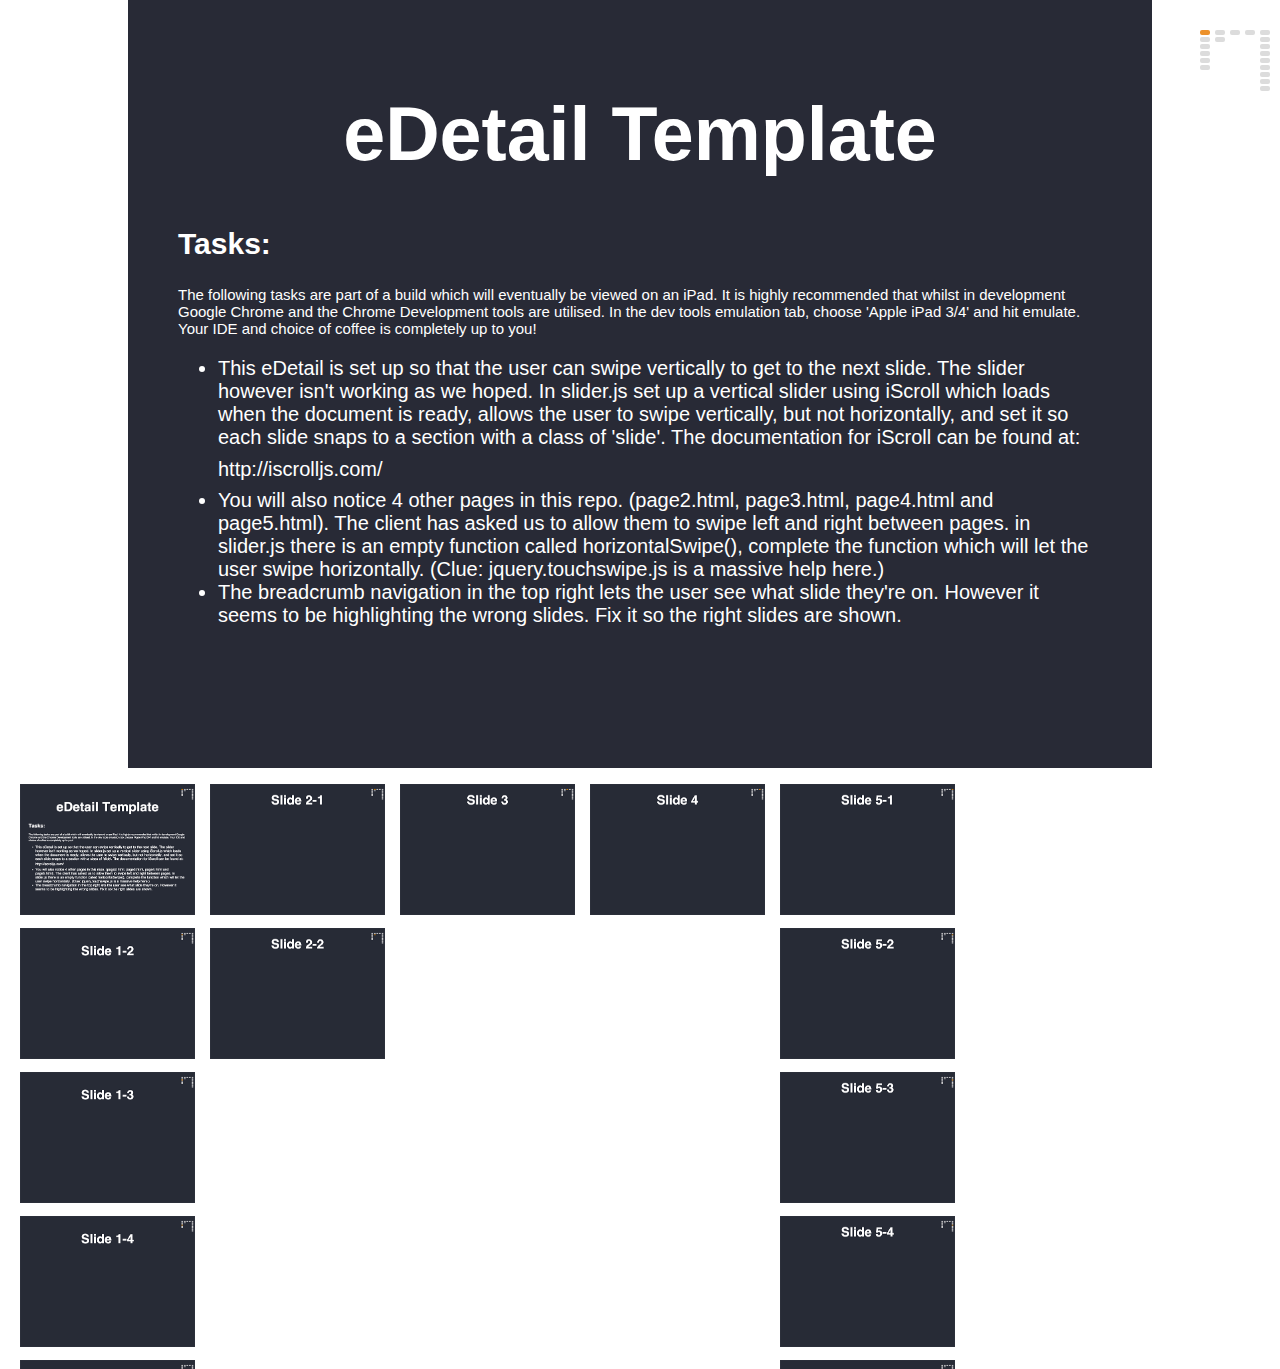
<file: index.html>
<!doctype html>
<html lang="en">
<head>
	<title>eDetail Template</title>
	<meta name="description" content="">
	<meta name="viewport" content="width=device-width, initial-scale=1.0, user-scalable=no, minimum-scale=1.0, maximum-scale=1.0">
	<meta name="apple-mobile-web-app-capable" content="yes">
	<meta name="apple-mobile-web-app-status-bar-style" content="transparent">
	<meta name="format-detection" content="telephone=no">
	<link rel="stylesheet" href="assets/css/main.css">
	<link rel="stylesheet" href="assets/css/breadcrumbs.css">
	<link rel="stylesheet" href="assets/css/style.css">

	<script>
	// Prevent bounce
	window.addEventListener("touchmove", function(event) {
		// no more scrolling
		event.preventDefault();
	}, false);
	</script>
</head>
<body>
	<div id="horizontalSwipe" data-next="page2.html"></div>
	<div id="breadcrumb">
		<ul class="breadcrumbUl">
			<li>
				<span data-breadcrumb="0"></span>
				<span data-breadcrumb="0-1"></span>
				<span data-breadcrumb="0-2"></span>
				<span data-breadcrumb="0-3"></span>
				<span data-breadcrumb="0-4"></span>
				<span data-breadcrumb="0-5"></span>
			</li>
			<li>
				<span data-breadcrumb="1"></span>
				<span data-breadcrumb="1-1"></span>
			</li>
			<li>
				<span data-breadcrumb="2"></span>
			</li>
			<li>
				<span data-breadcrumb="3"></span>
			</li>
			<li>
				<span data-breadcrumb="4"></span>
				<span data-breadcrumb="4-1"></span>
				<span data-breadcrumb="4-2"></span>
				<span data-breadcrumb="4-3"></span>
				<span data-breadcrumb="4-4"></span>
				<span data-breadcrumb="4-5"></span>
				<span data-breadcrumb="4-6"></span>
				<span data-breadcrumb="4-7"></span>
				<span data-breadcrumb="4-8"></span>
			</li>
		</ul>
	</div>

	<div class="breadcrumbNavBg"></div>
	<div class="breadcrumbNavWrapper">
		<div class="breadcrumbNav">
			<div class="navColumn">
				<a href="index.html" class="navLink">
					<img src="assets/img/nav/slide1-1.png" alt="Slide 0-1">
				</a>
				<a href="index.html#slide1" class="navLink">
					<img src="assets/img/nav/slide1-2.png" alt="Slide 0-2">
				</a>
				<a href="index.html#slide2" class="navLink">
					<img src="assets/img/nav/slide1-3.png" alt="Slide 0-3">
				</a>
				<a href="index.html#slide3" class="navLink">
					<img src="assets/img/nav/slide1-4.png" alt="Slide 0-4">
				</a>
				<a href="index.html#slide4" class="navLink">
					<img src="assets/img/nav/slide1-5.png" alt="Slide 0-5">
				</a>
				<a href="index.html#slide5" class="navLink">
					<img src="assets/img/nav/slide1-6.png" alt="Slide 0-6">
				</a>
			</div>
			<div class="navColumn">
				<a href="page2.html" class="navLink">
					<img src="assets/img/nav/slide2-1.png" alt="Slide 2-1">
				</a>
				<a href="page2.html#slide1" class="navLink">
					<img src="assets/img/nav/slide2-2.png" alt="Slide 2-2">
				</a>
			</div>
			<div class="navColumn">
				<a href="page3.html" class="navLink">
					<img src="assets/img/nav/slide3.png" alt="Slide 3">
				</a>
			</div>
			<div class="navColumn">
				<a href="page4.html" class="navLink">
					<img src="assets/img/nav/slide4.png" alt="Slide 4">
				</a>
			</div>
			<div class="navColumn">
				<a href="page5.html" class="navLink">
					<img src="assets/img/nav/slide5-1.png" alt="Slide 5-1">
				</a>
				<a href="page5.html#slide1" class="navLink">
					<img src="assets/img/nav/slide5-2.png" alt="Slide 5-2">
				</a>
				<a href="page5.html#slide2" class="navLink">
					<img src="assets/img/nav/slide5-3.png" alt="Slide 5-3">
				</a>
				<a href="page5.html#slide3" class="navLink">
					<img src="assets/img/nav/slide5-4.png" alt="Slide 5-4">
				</a>
				<a href="page5.html#slide4" class="navLink">
					<img src="assets/img/nav/slide5-5.png" alt="Slide 5-5">
				</a>
				<a href="page5.html#slide5" class="navLink">
					<img src="assets/img/nav/slide5-6.png" alt="Slide 5-6">
				</a>
				<a href="page5.html#slide6" class="navLink">
					<img src="assets/img/nav/slide5-7.png" alt="Slide 5-7">
				</a>
				<a href="page5.html#slide7" class="navLink">
					<img src="assets/img/nav/slide5-8.png" alt="Slide 5-8">
				</a>
				<a href="page5.html#slide8" class="navLink">
					<img src="assets/img/nav/slide5-9.png" alt="Slide 5-9">
				</a>
			</div>
		</div>
	</div>

	<div id="wrapper" class="wrapper">
		<div id="Slides">
			<section class="slide" data-slide="0">
				<div class="mainContainer">
					<header>
						<h1>eDetail Template</h1>
					</header>

					<h2>Tasks:</h2>

					<p>The following tasks are part of a build which will eventually be viewed on an iPad. It is highly recommended that whilst in development Google Chrome and the Chrome Development tools are utilised. In the dev tools emulation tab, choose 'Apple iPad 3/4' and hit emulate. Your IDE and choice of coffee is completely up to you!</p>
					<ul>
						<li>This eDetail is set up so that the user can swipe vertically to get to the next slide. The slider however isn't working as we hoped. In slider.js set up a vertical slider using iScroll which loads when the document is ready, allows the user to swipe vertically, but not horizontally, and set it so each slide snaps to a section with a class of 'slide'. The documentation for iScroll can be found at: <a href="http://iscrolljs.com/">http://iscrolljs.com/</a></li>
						<li>You will also notice 4 other pages in this repo. (page2.html, page3.html, page4.html and page5.html). The client has asked us to allow them to swipe left and right between pages. in slider.js there is an empty function called horizontalSwipe(), complete the function which will let the user swipe horizontally. (Clue: jquery.touchswipe.js is a massive help here.)</li>
						<li>The breadcrumb navigation in the top right lets the user see what slide they're on. However it seems to be highlighting the wrong slides. Fix it so the right slides are shown.</li>
					</ul>
				</div>
			</section>

			<section class="slide" data-slide="0-1">
				<div class="mainContainer">
					<h1>Slide 1-2</h1>
				</div>
			</section>


			<section class="slide" data-slide="0-2">
				<div class="mainContainer">
					<h1>Slide 1-3</h1>
				</div>			
			</section>

			<section class="slide" data-slide="0-3">
				<div class="mainContainer">
					<h1>Slide 1-4</h1>
				</div>
			</section>

			<section class="slide" data-slide="0-4">
				<div class="mainContainer">
					<h1>Slide 1-5</h1>
				</div>
			</section>

			<section class="slide" data-slide="0-5">
				<div class="mainContainer">
					<h1>Slide 1-6</h1>
				</div>
			</section>
		</div>
	</div>

	

	<script src="assets/js/vendor/jquery.js"></script>
	<script src="assets/js/vendor/iscroll.js"></script>
	<script src="assets/js/vendor/iscroll-zoom.js"></script>
	<script src="assets/js/vendor/jquery.touchSwipe.js"></script>
	<script src="assets/js/modules/slider.js"></script>
	<script src="assets/js/modules/breadcrumbs.js"></script> 
</body>
</html>
</file>
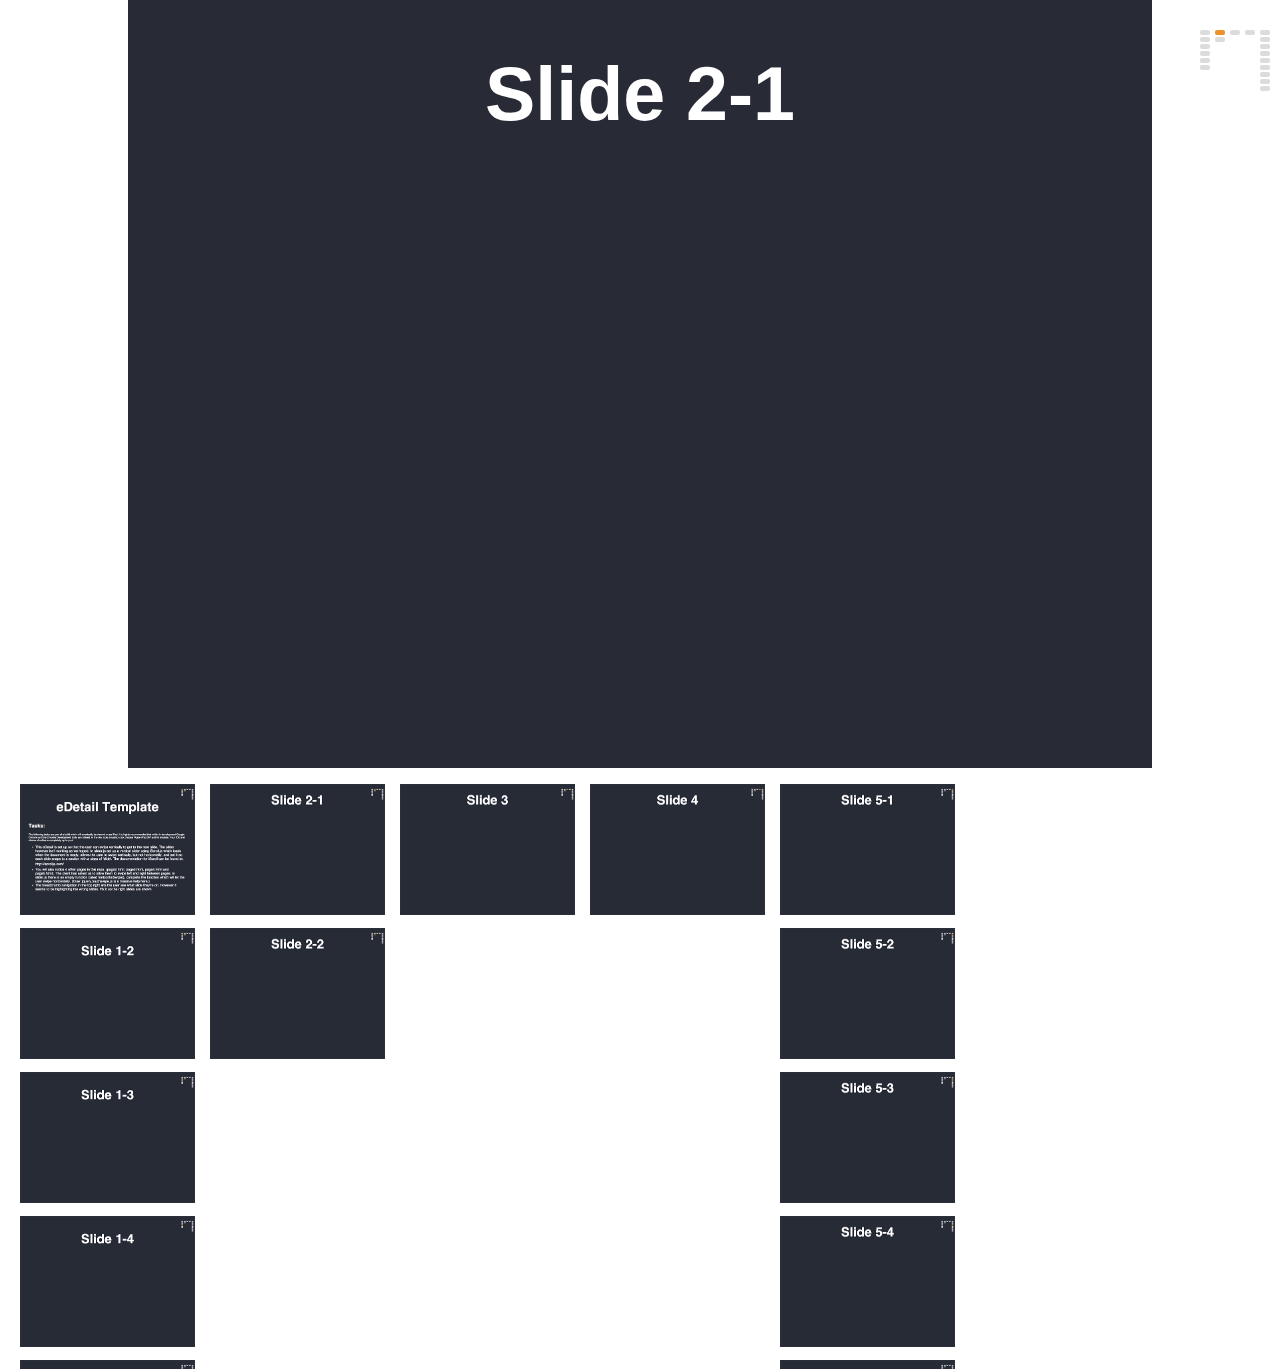
<file: page2.html>
<!doctype html>
<html lang="en">
<head>
	<title>eDetail Template</title>
	<meta name="description" content="">
	<meta name="viewport" content="width=device-width, initial-scale=1.0, user-scalable=no, minimum-scale=1.0, maximum-scale=1.0">
	<meta name="apple-mobile-web-app-capable" content="yes">
	<meta name="apple-mobile-web-app-status-bar-style" content="transparent">
	<meta name="format-detection" content="telephone=no">
	<link rel="stylesheet" href="assets/css/main.css">
	<link rel="stylesheet" href="assets/css/breadcrumbs.css">
	<link rel="stylesheet" href="assets/css/style.css">

	<script>
	// Prevent bounce
	window.addEventListener("touchmove", function(event) {
		// no more scrolling
		event.preventDefault();
	}, false);
	</script>
</head>
<body>
	<div id="horizontalSwipe" data-prev="index.html" data-next="page3.html"></div>
	<div id="breadcrumb">
		<ul class="breadcrumbUl">
			<li>
				<span data-breadcrumb="0"></span>
				<span data-breadcrumb="0-1"></span>
				<span data-breadcrumb="0-2"></span>
				<span data-breadcrumb="0-3"></span>
				<span data-breadcrumb="0-4"></span>
				<span data-breadcrumb="0-5"></span>
			</li>
			<li>
				<span data-breadcrumb="1"></span>
				<span data-breadcrumb="1-1"></span>
			</li>
			<li>
				<span data-breadcrumb="2"></span>
			</li>
			<li>
				<span data-breadcrumb="3"></span>
			</li>
			<li>
				<span data-breadcrumb="4"></span>
				<span data-breadcrumb="4-1"></span>
				<span data-breadcrumb="4-2"></span>
				<span data-breadcrumb="4-3"></span>
				<span data-breadcrumb="4-4"></span>
				<span data-breadcrumb="4-5"></span>
				<span data-breadcrumb="4-6"></span>
				<span data-breadcrumb="4-7"></span>
				<span data-breadcrumb="4-8"></span>
			</li>
		</ul>
	</div>

	<div class="breadcrumbNavBg"></div>
	<div class="breadcrumbNavWrapper">
		<div class="breadcrumbNav">
			<div class="navColumn">
				<a href="index.html" class="navLink">
					<img src="assets/img/nav/slide1-1.png" alt="Slide 1-1">
				</a>
				<a href="index.html#slide1" class="navLink">
					<img src="assets/img/nav/slide1-2.png" alt="Slide 1-2">
				</a>
				<a href="index.html#slide2" class="navLink">
					<img src="assets/img/nav/slide1-3.png" alt="Slide 1-3">
				</a>
				<a href="index.html#slide3" class="navLink">
					<img src="assets/img/nav/slide1-4.png" alt="Slide 1-4">
				</a>
				<a href="index.html#slide4" class="navLink">
					<img src="assets/img/nav/slide1-5.png" alt="Slide 1-5">
				</a>
				<a href="index.html#slide5" class="navLink">
					<img src="assets/img/nav/slide1-6.png" alt="Slide 1-6">
				</a>
			</div>
			<div class="navColumn">
				<a href="page2.html" class="navLink">
					<img src="assets/img/nav/slide2-1.png" alt="Slide 2-1">
				</a>
				<a href="page2.html#slide1" class="navLink">
					<img src="assets/img/nav/slide2-2.png" alt="Slide 2-2">
				</a>
			</div>
			<div class="navColumn">
				<a href="page3.html" class="navLink">
					<img src="assets/img/nav/slide3.png" alt="Slide 3">
				</a>
			</div>
			<div class="navColumn">
				<a href="page4.html" class="navLink">
					<img src="assets/img/nav/slide4.png" alt="Slide 4">
				</a>
			</div>
			<div class="navColumn">
				<a href="page5.html" class="navLink">
					<img src="assets/img/nav/slide5-1.png" alt="Slide 5-1">
				</a>
				<a href="page5.html#slide1" class="navLink">
					<img src="assets/img/nav/slide5-2.png" alt="Slide 5-2">
				</a>
				<a href="page5.html#slide2" class="navLink">
					<img src="assets/img/nav/slide5-3.png" alt="Slide 5-3">
				</a>
				<a href="page5.html#slide3" class="navLink">
					<img src="assets/img/nav/slide5-4.png" alt="Slide 5-4">
				</a>
				<a href="page5.html#slide4" class="navLink">
					<img src="assets/img/nav/slide5-5.png" alt="Slide 5-5">
				</a>
				<a href="page5.html#slide5" class="navLink">
					<img src="assets/img/nav/slide5-6.png" alt="Slide 5-6">
				</a>
				<a href="page5.html#slide6" class="navLink">
					<img src="assets/img/nav/slide5-7.png" alt="Slide 5-7">
				</a>
				<a href="page5.html#slide7" class="navLink">
					<img src="assets/img/nav/slide5-8.png" alt="Slide 5-8">
				</a>
				<a href="page5.html#slide8" class="navLink">
					<img src="assets/img/nav/slide5-9.png" alt="Slide 5-9">
				</a>
			</div>
		</div>
	</div>

	<div id="wrapper" class="wrapper">
		<div id="Slides">
			<section class="slide" data-slide="1">
				<h1>Slide 2-1</h1>
			</section>
			<section class="slide" data-slide="1-1">
				<h1>Slide 2-2</h1>
			</section>
		</div>
	</div>

	<script src="assets/js/vendor/jquery.js"></script>
	<script src="assets/js/vendor/iscroll.js"></script>
	<script src="assets/js/vendor/iscroll-zoom.js"></script>
	<script src="assets/js/vendor/jquery.touchSwipe.js"></script>
	<script src="assets/js/modules/slider.js"></script>
	<script src="assets/js/modules/breadcrumbs.js"></script>
</body>
</html>
</file>
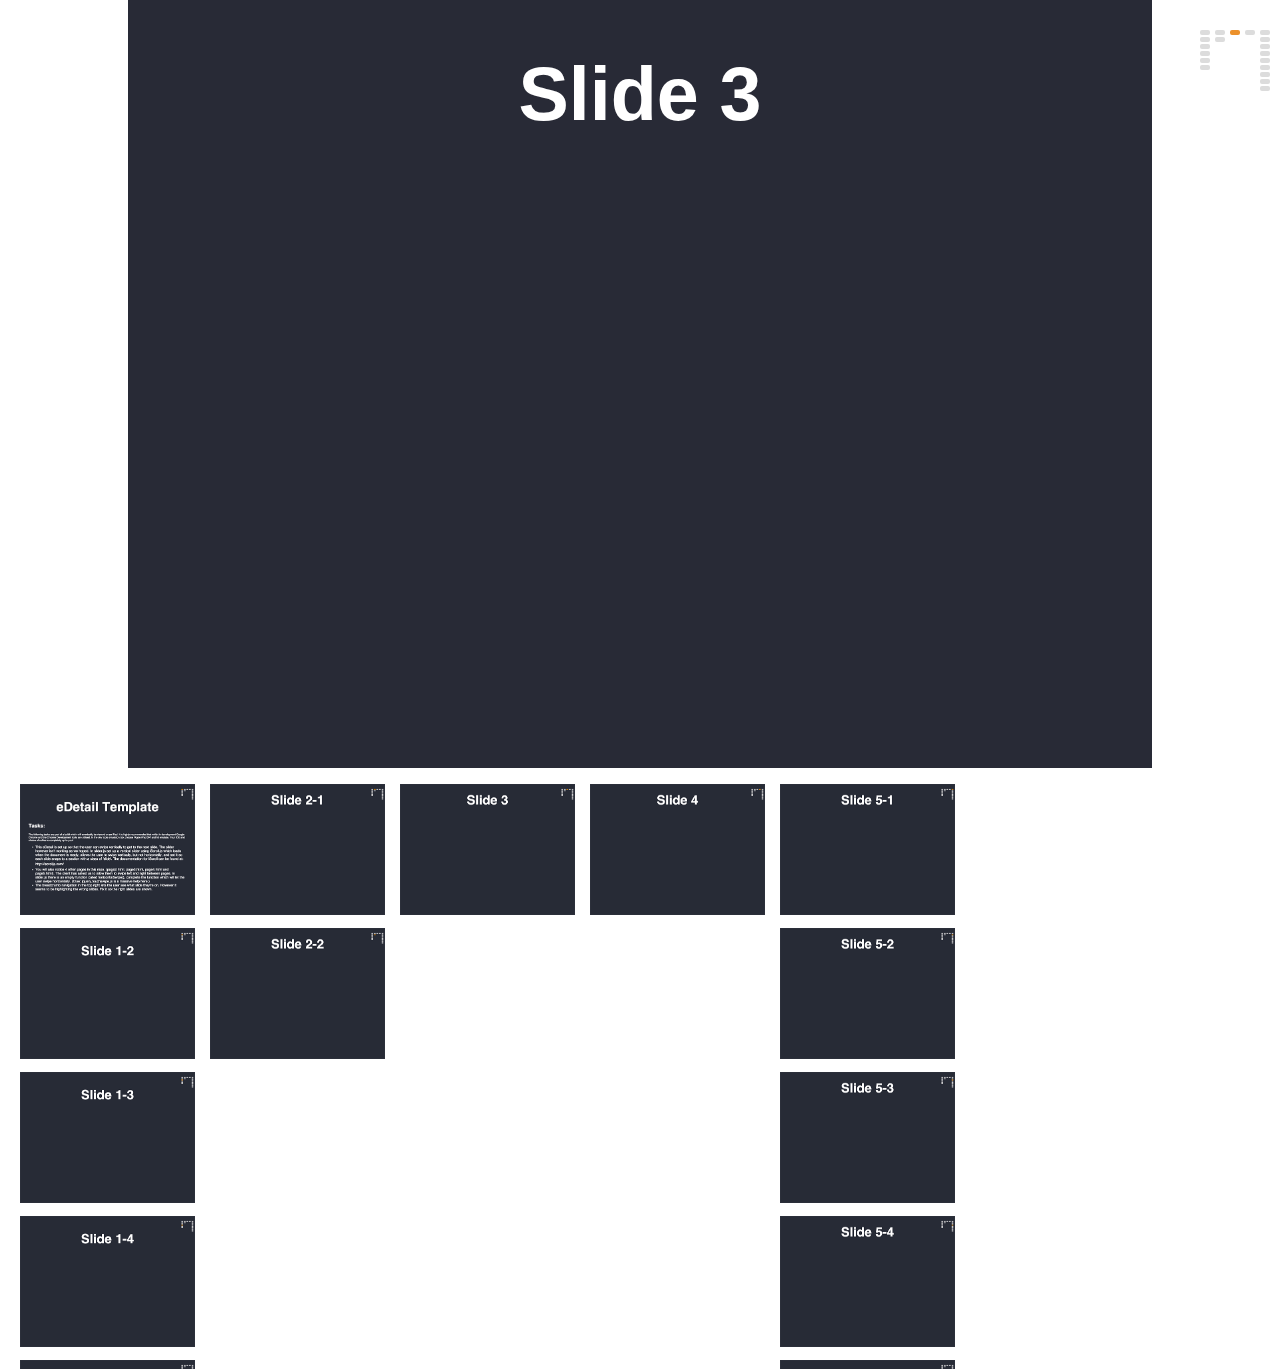
<file: page3.html>
<!doctype html>
<html lang="en">
<head>
	<title>eDetail Template</title>
	<meta name="description" content="">
	<meta name="viewport" content="width=device-width, initial-scale=1.0, user-scalable=no, minimum-scale=1.0, maximum-scale=1.0">
	<meta name="apple-mobile-web-app-capable" content="yes">
	<meta name="apple-mobile-web-app-status-bar-style" content="transparent">
	<meta name="format-detection" content="telephone=no">
	<link rel="stylesheet" href="assets/css/main.css">
	<link rel="stylesheet" href="assets/css/breadcrumbs.css">
	<link rel="stylesheet" href="assets/css/style.css">

	<script>
	// Prevent bounce
	window.addEventListener("touchmove", function(event) {
		// no more scrolling
		event.preventDefault();
	}, false);
	</script>
</head>
<body>
	<div id="horizontalSwipe" data-prev="page2.html" data-next="page4.html"></div>
	<div id="breadcrumb">
		<ul class="breadcrumbUl">
			<li>
				<span data-breadcrumb="0"></span>
				<span data-breadcrumb="0-1"></span>
				<span data-breadcrumb="0-2"></span>
				<span data-breadcrumb="0-3"></span>
				<span data-breadcrumb="0-4"></span>
				<span data-breadcrumb="0-5"></span>
			</li>
			<li>
				<span data-breadcrumb="1"></span>
				<span data-breadcrumb="1-1"></span>
			</li>
			<li>
				<span data-breadcrumb="2"></span>
			</li>
			<li>
				<span data-breadcrumb="3"></span>
			</li>
			<li>
				<span data-breadcrumb="4"></span>
				<span data-breadcrumb="4-1"></span>
				<span data-breadcrumb="4-2"></span>
				<span data-breadcrumb="4-3"></span>
				<span data-breadcrumb="4-4"></span>
				<span data-breadcrumb="4-5"></span>
				<span data-breadcrumb="4-6"></span>
				<span data-breadcrumb="4-7"></span>
				<span data-breadcrumb="4-8"></span>
			</li>
		</ul>
	</div>

	<div class="breadcrumbNavBg"></div>
	<div class="breadcrumbNavWrapper">
		<div class="breadcrumbNav">
			<div class="navColumn">
				<a href="index.html" class="navLink">
					<img src="assets/img/nav/slide1-1.png" alt="Slide 0-1">
				</a>
				<a href="index.html#slide1" class="navLink">
					<img src="assets/img/nav/slide1-2.png" alt="Slide 0-2">
				</a>
				<a href="index.html#slide2" class="navLink">
					<img src="assets/img/nav/slide1-3.png" alt="Slide 0-3">
				</a>
				<a href="index.html#slide3" class="navLink">
					<img src="assets/img/nav/slide1-4.png" alt="Slide 0-4">
				</a>
				<a href="index.html#slide4" class="navLink">
					<img src="assets/img/nav/slide1-5.png" alt="Slide 0-5">
				</a>
				<a href="index.html#slide5" class="navLink">
					<img src="assets/img/nav/slide1-6.png" alt="Slide 0-6">
				</a>
			</div>
			<div class="navColumn">
				<a href="page2.html" class="navLink">
					<img src="assets/img/nav/slide2-1.png" alt="Slide 2-1">
				</a>
				<a href="page2.html#slide1" class="navLink">
					<img src="assets/img/nav/slide2-2.png" alt="Slide 2-2">
				</a>
			</div>
			<div class="navColumn">
				<a href="page3.html" class="navLink">
					<img src="assets/img/nav/slide3.png" alt="Slide 3">
				</a>
			</div>
			<div class="navColumn">
				<a href="page4.html" class="navLink">
					<img src="assets/img/nav/slide4.png" alt="Slide 4">
				</a>
			</div>
			<div class="navColumn">
				<a href="page5.html" class="navLink">
					<img src="assets/img/nav/slide5-1.png" alt="Slide 5-1">
				</a>
				<a href="page5.html#slide1" class="navLink">
					<img src="assets/img/nav/slide5-2.png" alt="Slide 5-2">
				</a>
				<a href="page5.html#slide2" class="navLink">
					<img src="assets/img/nav/slide5-3.png" alt="Slide 5-3">
				</a>
				<a href="page5.html#slide3" class="navLink">
					<img src="assets/img/nav/slide5-4.png" alt="Slide 5-4">
				</a>
				<a href="page5.html#slide4" class="navLink">
					<img src="assets/img/nav/slide5-5.png" alt="Slide 5-5">
				</a>
				<a href="page5.html#slide5" class="navLink">
					<img src="assets/img/nav/slide5-6.png" alt="Slide 5-6">
				</a>
				<a href="page5.html#slide6" class="navLink">
					<img src="assets/img/nav/slide5-7.png" alt="Slide 5-7">
				</a>
				<a href="page5.html#slide7" class="navLink">
					<img src="assets/img/nav/slide5-8.png" alt="Slide 5-8">
				</a>
				<a href="page5.html#slide8" class="navLink">
					<img src="assets/img/nav/slide5-9.png" alt="Slide 5-9">
				</a>
			</div>
		</div>
	</div>

	<div id="wrapper" class="wrapper">
		<div id="Slides">
			<section class="slide" data-slide="2">
				<h1>Slide 3</h1>
			</section>
		</div>
	</div>

	<script src="assets/js/vendor/jquery.js"></script>
	<script src="assets/js/vendor/iscroll.js"></script>
	<script src="assets/js/vendor/iscroll-zoom.js"></script>
	<script src="assets/js/vendor/jquery.touchSwipe.js"></script>
	<script src="assets/js/modules/slider.js"></script>
	<script src="assets/js/modules/breadcrumbs.js"></script>
</body>
</html>
</file>
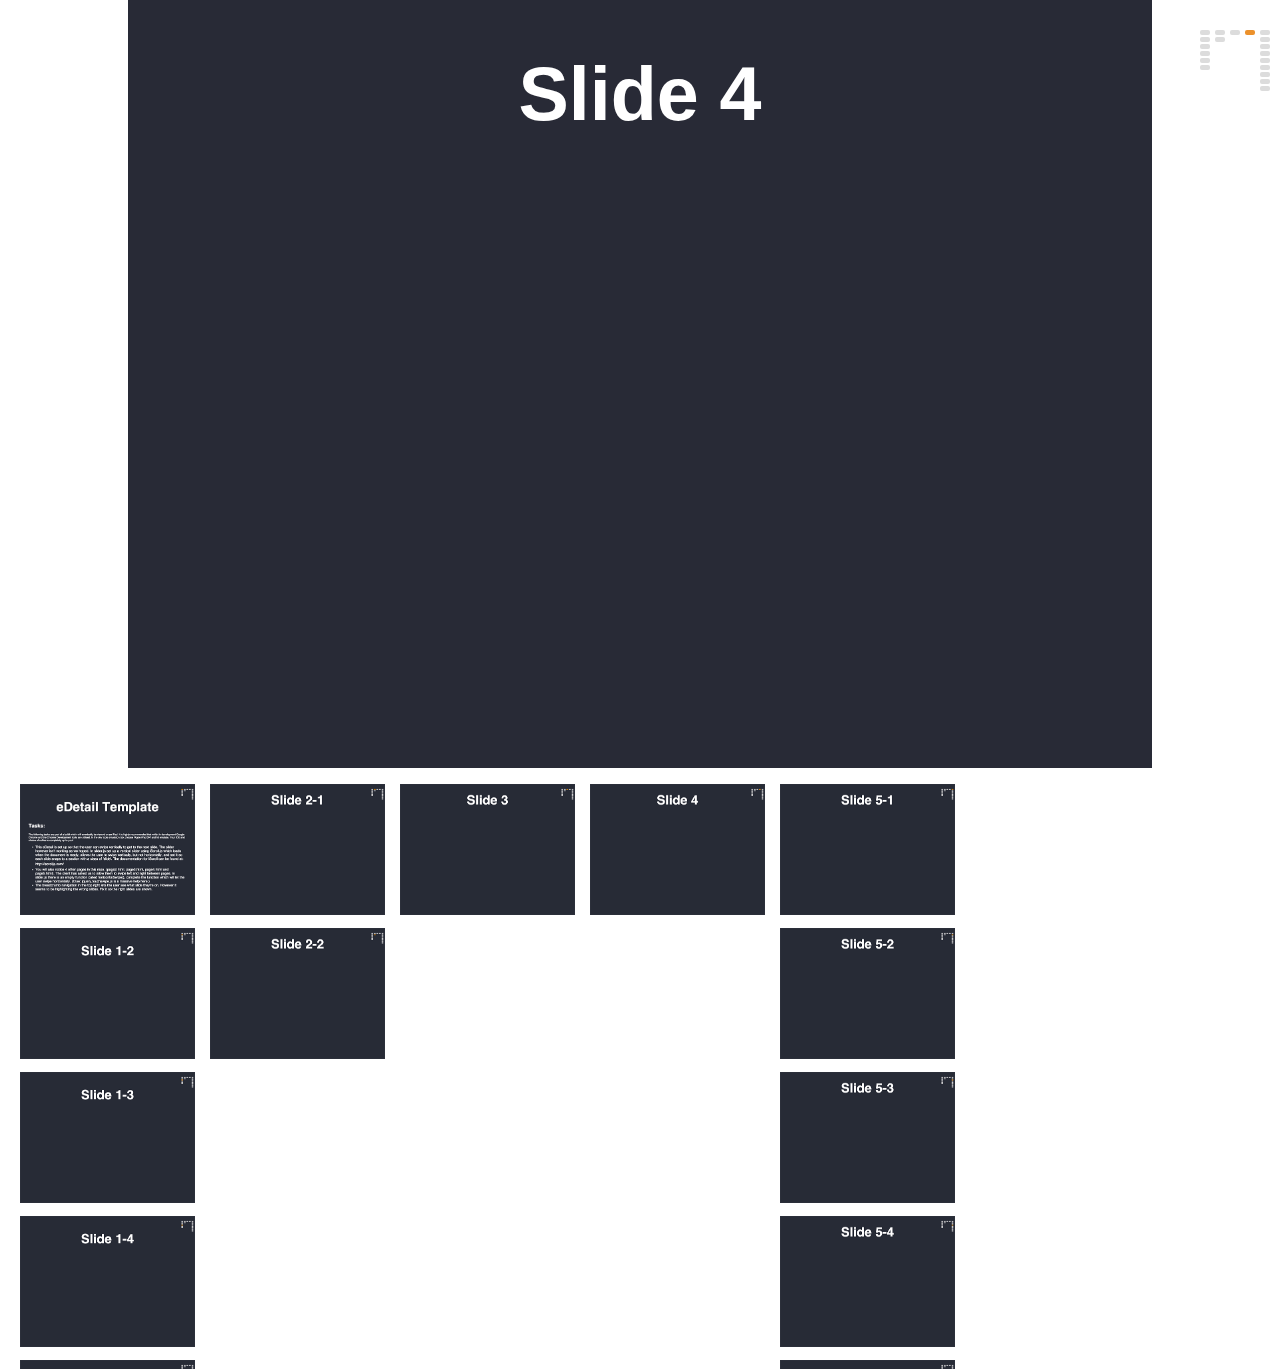
<file: page4.html>
<!doctype html>
<html lang="en">
<head>
	<title>eDetail Template</title>
	<meta name="description" content="">
	<meta name="viewport" content="width=device-width, initial-scale=1.0, user-scalable=no, minimum-scale=1.0, maximum-scale=1.0">
	<meta name="apple-mobile-web-app-capable" content="yes">
	<meta name="apple-mobile-web-app-status-bar-style" content="transparent">
	<meta name="format-detection" content="telephone=no">
	<link rel="stylesheet" href="assets/css/main.css">
	<link rel="stylesheet" href="assets/css/breadcrumbs.css">
	<link rel="stylesheet" href="assets/css/style.css">

	<script>
	// Prevent bounce
	window.addEventListener("touchmove", function(event) {
		// no more scrolling
		event.preventDefault();
	}, false);
	</script>
</head>
<body>
	<div id="horizontalSwipe" data-prev="page3.html" data-next="page5.html"></div>
	<div id="breadcrumb">
		<ul class="breadcrumbUl">
			<li>
				<span data-breadcrumb="0"></span>
				<span data-breadcrumb="0-1"></span>
				<span data-breadcrumb="0-2"></span>
				<span data-breadcrumb="0-3"></span>
				<span data-breadcrumb="0-4"></span>
				<span data-breadcrumb="0-5"></span>
			</li>
			<li>
				<span data-breadcrumb="1"></span>
				<span data-breadcrumb="1-1"></span>
			</li>
			<li>
				<span data-breadcrumb="2"></span>
			</li>
			<li>
				<span data-breadcrumb="3"></span>
			</li>
			<li>
				<span data-breadcrumb="4"></span>
				<span data-breadcrumb="4-1"></span>
				<span data-breadcrumb="4-2"></span>
				<span data-breadcrumb="4-3"></span>
				<span data-breadcrumb="4-4"></span>
				<span data-breadcrumb="4-5"></span>
				<span data-breadcrumb="4-6"></span>
				<span data-breadcrumb="4-7"></span>
				<span data-breadcrumb="4-8"></span>
			</li>
		</ul>
	</div>

	<div class="breadcrumbNavBg"></div>
	<div class="breadcrumbNavWrapper">
		<div class="breadcrumbNav">
			<div class="navColumn">
				<a href="index.html" class="navLink">
					<img src="assets/img/nav/slide1-1.png" alt="Slide 0-1">
				</a>
				<a href="index.html#slide1" class="navLink">
					<img src="assets/img/nav/slide1-2.png" alt="Slide 0-2">
				</a>
				<a href="index.html#slide2" class="navLink">
					<img src="assets/img/nav/slide1-3.png" alt="Slide 0-3">
				</a>
				<a href="index.html#slide3" class="navLink">
					<img src="assets/img/nav/slide1-4.png" alt="Slide 0-4">
				</a>
				<a href="index.html#slide4" class="navLink">
					<img src="assets/img/nav/slide1-5.png" alt="Slide 0-5">
				</a>
				<a href="index.html#slide5" class="navLink">
					<img src="assets/img/nav/slide1-6.png" alt="Slide 0-6">
				</a>
			</div>
			<div class="navColumn">
				<a href="page2.html" class="navLink">
					<img src="assets/img/nav/slide2-1.png" alt="Slide 2-1">
				</a>
				<a href="page2.html#slide1" class="navLink">
					<img src="assets/img/nav/slide2-2.png" alt="Slide 2-2">
				</a>
			</div>
			<div class="navColumn">
				<a href="page3.html" class="navLink">
					<img src="assets/img/nav/slide3.png" alt="Slide 3">
				</a>
			</div>
			<div class="navColumn">
				<a href="page4.html" class="navLink">
					<img src="assets/img/nav/slide4.png" alt="Slide 4">
				</a>
			</div>
			<div class="navColumn">
				<a href="page5.html" class="navLink">
					<img src="assets/img/nav/slide5-1.png" alt="Slide 5-1">
				</a>
				<a href="page5.html#slide1" class="navLink">
					<img src="assets/img/nav/slide5-2.png" alt="Slide 5-2">
				</a>
				<a href="page5.html#slide2" class="navLink">
					<img src="assets/img/nav/slide5-3.png" alt="Slide 5-3">
				</a>
				<a href="page5.html#slide3" class="navLink">
					<img src="assets/img/nav/slide5-4.png" alt="Slide 5-4">
				</a>
				<a href="page5.html#slide4" class="navLink">
					<img src="assets/img/nav/slide5-5.png" alt="Slide 5-5">
				</a>
				<a href="page5.html#slide5" class="navLink">
					<img src="assets/img/nav/slide5-6.png" alt="Slide 5-6">
				</a>
				<a href="page5.html#slide6" class="navLink">
					<img src="assets/img/nav/slide5-7.png" alt="Slide 5-7">
				</a>
				<a href="page5.html#slide7" class="navLink">
					<img src="assets/img/nav/slide5-8.png" alt="Slide 5-8">
				</a>
				<a href="page5.html#slide8" class="navLink">
					<img src="assets/img/nav/slide5-9.png" alt="Slide 5-9">
				</a>
			</div>
		</div>
	</div>

	<div id="wrapper" class="wrapper">
		<div id="Slides">
			<section class="slide" data-slide="3">
				<h1>Slide 4</h1>
			</section>
		</div>
	</div>

	<script src="assets/js/vendor/jquery.js"></script>
	<script src="assets/js/vendor/iscroll.js"></script>
	<script src="assets/js/vendor/iscroll-zoom.js"></script>
	<script src="assets/js/vendor/jquery.touchSwipe.js"></script>
	<script src="assets/js/modules/slider.js"></script>
	<script src="assets/js/modules/breadcrumbs.js"></script>
</body>
</html>
</file>
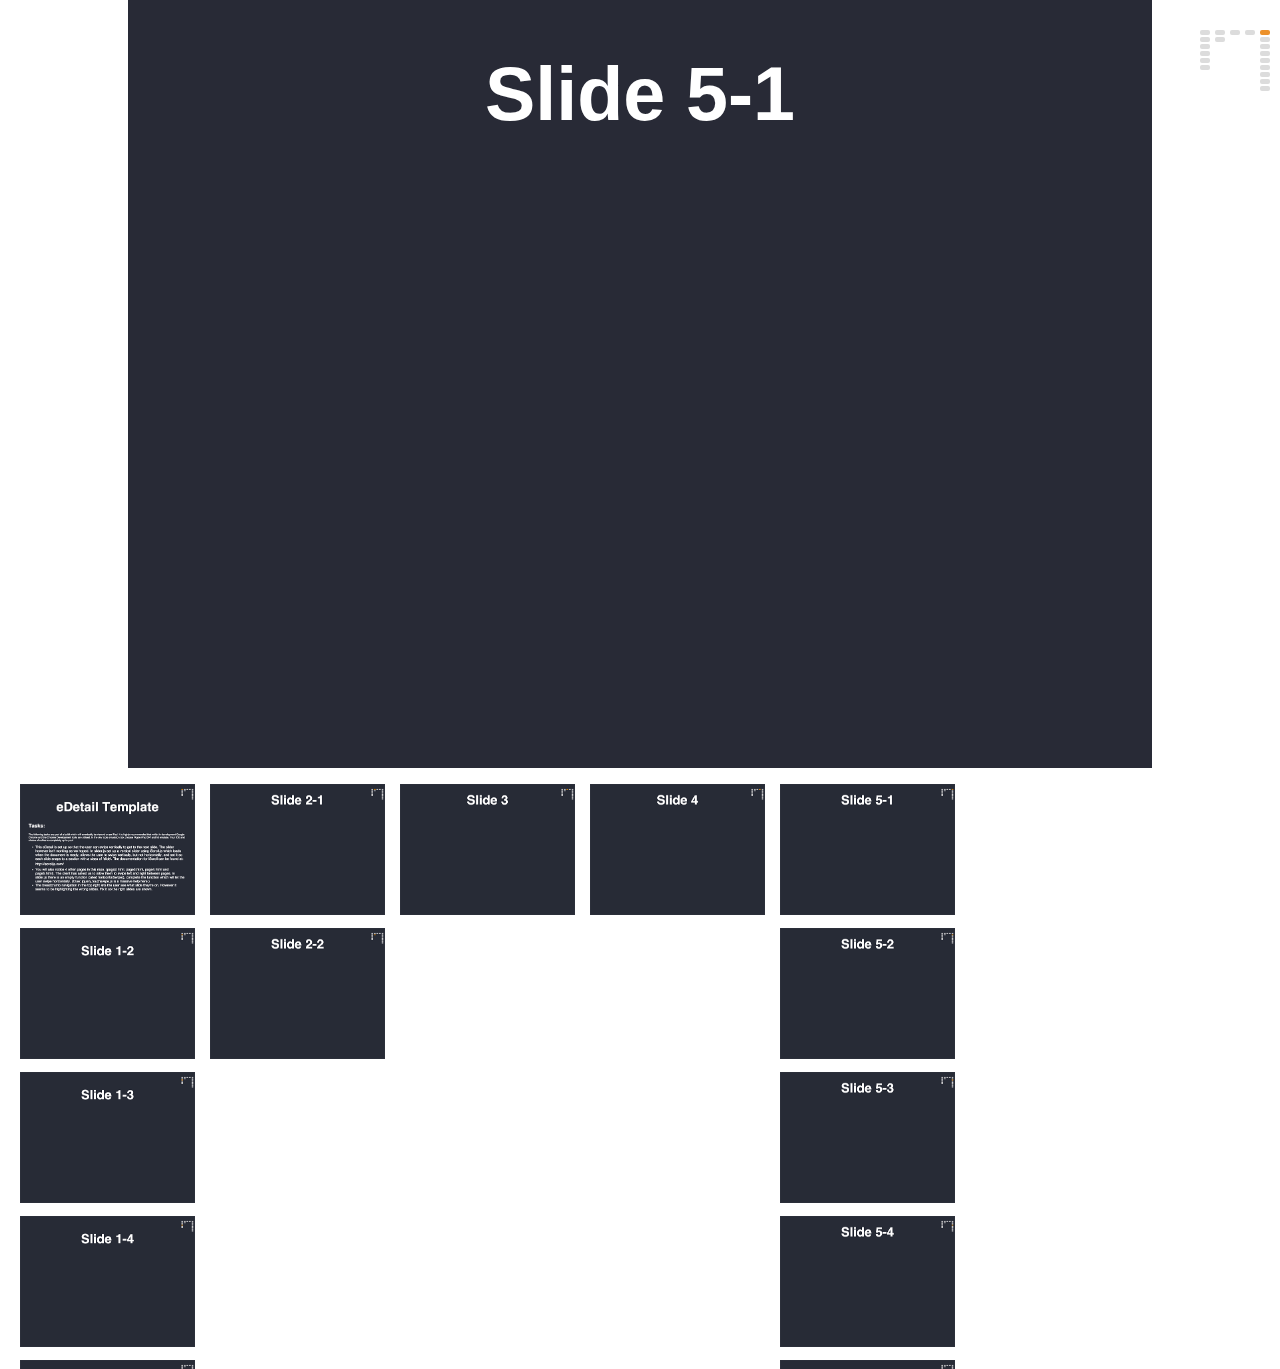
<file: page5.html>
<!doctype html>
<html lang="en">
<head>
	<title>eDetail Template</title>
	<meta name="description" content="">
	<meta name="viewport" content="width=device-width, initial-scale=1.0, user-scalable=no, minimum-scale=1.0, maximum-scale=1.0">
	<meta name="apple-mobile-web-app-capable" content="yes">
	<meta name="apple-mobile-web-app-status-bar-style" content="transparent">
	<meta name="format-detection" content="telephone=no">
	<link rel="stylesheet" href="assets/css/main.css">
	<link rel="stylesheet" href="assets/css/breadcrumbs.css">
	<link rel="stylesheet" href="assets/css/style.css">

	<script>
	// Prevent bounce
	window.addEventListener("touchmove", function(event) {
		// no more scrolling
		event.preventDefault();
	}, false);
	</script>
</head>
<body>
	<div id="horizontalSwipe" data-prev="page4.html"></div>
	<div id="breadcrumb">
		<ul class="breadcrumbUl">
			<li>
				<span data-breadcrumb="0"></span>
				<span data-breadcrumb="0-1"></span>
				<span data-breadcrumb="0-2"></span>
				<span data-breadcrumb="0-3"></span>
				<span data-breadcrumb="0-4"></span>
				<span data-breadcrumb="0-5"></span>
			</li>
			<li>
				<span data-breadcrumb="1"></span>
				<span data-breadcrumb="1-1"></span>
			</li>
			<li>
				<span data-breadcrumb="2"></span>
			</li>
			<li>
				<span data-breadcrumb="3"></span>
			</li>
			<li>
				<span data-breadcrumb="4"></span>
				<span data-breadcrumb="4-1"></span>
				<span data-breadcrumb="4-2"></span>
				<span data-breadcrumb="4-3"></span>
				<span data-breadcrumb="4-4"></span>
				<span data-breadcrumb="4-5"></span>
				<span data-breadcrumb="4-6"></span>
				<span data-breadcrumb="4-7"></span>
				<span data-breadcrumb="4-8"></span>
			</li>
		</ul>
	</div>

	<div class="breadcrumbNavBg"></div>
	<div class="breadcrumbNavWrapper">
		<div class="breadcrumbNav">
			<div class="navColumn">
				<a href="index.html" class="navLink">
					<img src="assets/img/nav/slide1-1.png" alt="Slide 0-1">
				</a>
				<a href="index.html#slide1" class="navLink">
					<img src="assets/img/nav/slide1-2.png" alt="Slide 0-2">
				</a>
				<a href="index.html#slide2" class="navLink">
					<img src="assets/img/nav/slide1-3.png" alt="Slide 0-3">
				</a>
				<a href="index.html#slide3" class="navLink">
					<img src="assets/img/nav/slide1-4.png" alt="Slide 0-4">
				</a>
				<a href="index.html#slide4" class="navLink">
					<img src="assets/img/nav/slide1-5.png" alt="Slide 0-5">
				</a>
				<a href="index.html#slide5" class="navLink">
					<img src="assets/img/nav/slide1-6.png" alt="Slide 0-6">
				</a>
			</div>
			<div class="navColumn">
				<a href="page2.html" class="navLink">
					<img src="assets/img/nav/slide2-1.png" alt="Slide 2-1">
				</a>
				<a href="page2.html#slide1" class="navLink">
					<img src="assets/img/nav/slide2-2.png" alt="Slide 2-2">
				</a>
			</div>
			<div class="navColumn">
				<a href="page3.html" class="navLink">
					<img src="assets/img/nav/slide3.png" alt="Slide 3">
				</a>
			</div>
			<div class="navColumn">
				<a href="page4.html" class="navLink">
					<img src="assets/img/nav/slide4.png" alt="Slide 4">
				</a>
			</div>
			<div class="navColumn">
				<a href="page5.html" class="navLink">
					<img src="assets/img/nav/slide5-1.png" alt="Slide 5-1">
				</a>
				<a href="page5.html#slide1" class="navLink">
					<img src="assets/img/nav/slide5-2.png" alt="Slide 5-2">
				</a>
				<a href="page5.html#slide2" class="navLink">
					<img src="assets/img/nav/slide5-3.png" alt="Slide 5-3">
				</a>
				<a href="page5.html#slide3" class="navLink">
					<img src="assets/img/nav/slide5-4.png" alt="Slide 5-4">
				</a>
				<a href="page5.html#slide4" class="navLink">
					<img src="assets/img/nav/slide5-5.png" alt="Slide 5-5">
				</a>
				<a href="page5.html#slide5" class="navLink">
					<img src="assets/img/nav/slide5-6.png" alt="Slide 5-6">
				</a>
				<a href="page5.html#slide6" class="navLink">
					<img src="assets/img/nav/slide5-7.png" alt="Slide 5-7">
				</a>
				<a href="page5.html#slide7" class="navLink">
					<img src="assets/img/nav/slide5-8.png" alt="Slide 5-8">
				</a>
				<a href="page5.html#slide8" class="navLink">
					<img src="assets/img/nav/slide5-9.png" alt="Slide 5-9">
				</a>
			</div>
		</div>
	</div>

	<div id="wrapper" class="wrapper">
		<div id="Slides">
			<section class="slide" data-slide="4">
				<h1>Slide 5-1</h1>
			</section>
			<section class="slide" data-slide="4-1">
				<h1>Slide 5-2</h1>
			</section>
			<section class="slide" data-slide="4-2">
				<h1>Slide 5-3</h1>
			</section>
			<section class="slide" data-slide="4-3">
				<h1>Slide 5-4</h1>
			</section>
			<section class="slide" data-slide="4-4">
				<h1>Slide 5-5</h1>
			</section>
			<section class="slide" data-slide="4-5">
				<h1>Slide 5-6</h1>
			</section>
			<section class="slide" data-slide="4-6">
				<h1>Slide 5-7</h1>
			</section>
			<section class="slide" data-slide="4-7">
				<h1>Slide 5-8</h1>
			</section>
			<section class="slide" data-slide="4-8">
				<h1>Slide 5-9</h1>
			</section>
		</div>
	</div>

	<script src="assets/js/vendor/jquery.js"></script>
	<script src="assets/js/vendor/iscroll.js"></script>
	<script src="assets/js/vendor/iscroll-zoom.js"></script>
	<script src="assets/js/vendor/jquery.touchSwipe.js"></script>
	<script src="assets/js/modules/slider.js"></script>
	<script src="assets/js/modules/breadcrumbs.js"></script>
</body>
</html>
</file>
<file: assets/css/main.css>
* {
  box-sizing: border-box;
  -webkit-user-select: none;
  user-select: none; }

article, aside, details, figcaption, figure, footer, header, hgroup, nav, section, summary {
  display: block; }

audio, canvas, video {
  display: inline-block; }

audio:not([controls]) {
  display: none;
  height: 0; }

[hidden], template {
  display: none; }

html {
  background: #fff;
  color: #000;
  -webkit-text-size-adjust: 100%;
  -ms-text-size-adjust: 100%; }

html, button, input, select, textarea {
  font-family: sans-serif; }

body {
  margin: 0; }

a {
  background: transparent; }
  a:focus {
    outline: thin dotted; }
  a:hover, a:active {
    outline: 0; }

h1 {
  margin: 0.67em 0;
  font-size: 2em; }

h2 {
  margin: 0.83em 0;
  font-size: 1.5em; }

h3 {
  margin: 1em 0;
  font-size: 1.17em; }

h4 {
  margin: 1.33em 0;
  font-size: 1em; }

h5 {
  margin: 1.67em 0;
  font-size: 0.83em; }

h6 {
  margin: 2.33em 0;
  font-size: 0.75em; }

abbr[title] {
  border-bottom: 1px dotted; }

b, strong {
  font-weight: bold; }

dfn {
  font-style: italic; }

mark {
  background: #ff0;
  color: #000; }

code, kbd, pre, samp {
  font-size: 1em;
  font-family: monospace, serif; }

pre {
  white-space: pre;
  white-space: pre-wrap;
  word-wrap: break-word; }

q {
  quotes: "\201C" "\201D" "\2018" "\2019"; }

q:before, q:after {
  content: '';
  content: none; }

small {
  font-size: 80%; }

sub, sup {
  position: relative;
  vertical-align: baseline;
  font-size: 75%;
  line-height: 0; }

sup {
  top: -0.5em; }

sub {
  bottom: -0.25em; }

img {
  border: 0; }

svg:not(:root) {
  overflow: hidden; }

figure {
  margin: 0; }

fieldset {
  margin: 0 2px;
  padding: 0.35em 0.625em 0.75em;
  border: 1px solid #c0c0c0; }

legend {
  padding: 0;
  border: 0;
  white-space: normal; }

button, input, select, textarea {
  margin: 0;
  vertical-align: baseline;
  font-size: 100%;
  font-family: inherit; }

button, input {
  line-height: normal; }

button {
  margin: 0;
  padding: 0;
  outline: none;
  border: none;
  background: transparent;
  color: inherit; }

button, select {
  text-transform: none; }

button, html input[type="button"], input[type="reset"], input[type="submit"] {
  cursor: pointer;
  -webkit-appearance: button; }

button[disabled], input[disabled] {
  cursor: default; }

input[type="checkbox"], input[type="radio"] {
  box-sizing: border-box;
  padding: 0; }

input[type="search"] {
  box-sizing: content-box;
  -webkit-appearance: textfield; }

input[type="search"]::-webkit-search-cancel-button, input[type="search"]::-webkit-search-decoration {
  -webkit-appearance: none; }

button::-moz-focus-inner, input::-moz-focus-inner {
  padding: 0;
  border: 0; }

textarea {
  overflow: auto;
  vertical-align: top; }

table {
  border-spacing: 0;
  border-collapse: collapse; }

html, body {
  overflow: hidden;
  font-family: "Helvetica Neue", Arial, Helvetica, sans-serif;
  font-size: 14px;
  height: 100%; }

#wrapper {
  margin: 0 auto; }

#Slides {
  min-width: 1024px; }

.wrapper, .content {
  position: relative;
  overflow: hidden;
  width: 1024px;
  height: 768px; }
  .wrapper .slide, .content .slide {
    position: relative;
    float: left;
    width: 1024px;
    height: 768px; }
    .wrapper .slide .content, .content .slide .content {
      padding: 50px; }
</file>
<file: assets/css/breadcrumbs.css>
#breadcrumb {
	position: absolute;
	right: 10px;
	top: 10px;
	z-index: 2;
}

#breadcrumb ul.breadcrumbUl {
	list-style-type: none;
}

#breadcrumb ul.breadcrumbUl li {
	float: left;
	margin-left: 5px;
}

#breadcrumb ul.breadcrumbUl li span{
	display: block;
	width: 10px;
	height: 5px;
	border-radius: 2px;
	background: #dcdcdc;
	margin-bottom: 2px;
}

#breadcrumb ul.breadcrumbUl li span.on{
	background: #ec912b;
}

.breadcrumbNavBg {
	position: absolute;
	top: 0;
	left: 0;
	width: 100%;
	min-height: 0px;
	background: #000000;
	z-index: 10000;
	opacity: 0;
	transition: opacity .5s;
}

.breadcrumbNavBg.active {
	min-height: 768px;
	opacity: 0.8;
}

.breadcrumbNavBg.height {
	min-height: 768px;
}

.breadcrumbNavWrapper {
	position: absolute;
	top: 110px;
	left: 0;
	width: 100%;
	height: 600px;
	z-index: 10001;
	-webkit-transform: translate(0,659px);
	transform: translate(0,659px);
	transition: all .5s;
	overflow: hidden;
}

.breadcrumbNavWrapper.active {
	-webkit-transform: translate(0);
	transform: translate(0);
}

.breadcrumbNav{
	position: absolute;
	top: 15px;
	left: 20px;
	white-space: nowrap;
	padding-right: 20px;
	width: 1024px;
}


.navColumn {
	display: inline-block;
	width: 190px;
	height: 100%;
	float: left;
}

.navLink {
	display: inline-block;
	float: left;
}

.navLink img {
	max-width: 175px;
	max-height: 131px;
}
</file>
<file: assets/css/style.css>
body {
	font-family: sans-serif;
	font-size: 20px;
	color: white;
}

a {
	display: block;
	font-size: 20px;
	line-height: 40px;
	color: white;
	text-decoration: none;
}

p {
	margin-top: 14px;
	font-size: 15px;
}

pre {
	font-size: 15px !important;
}

h1 {
	font-size: 3.77em;
	text-align: center;
}

code, pre {
	color: #f779c6;
}

.slide {
	background-color: #282a36;
}

.mainContainer {
	width: 924px;
	position: absolute;
	top: 40px;
	left: 50px;
}
</file>
